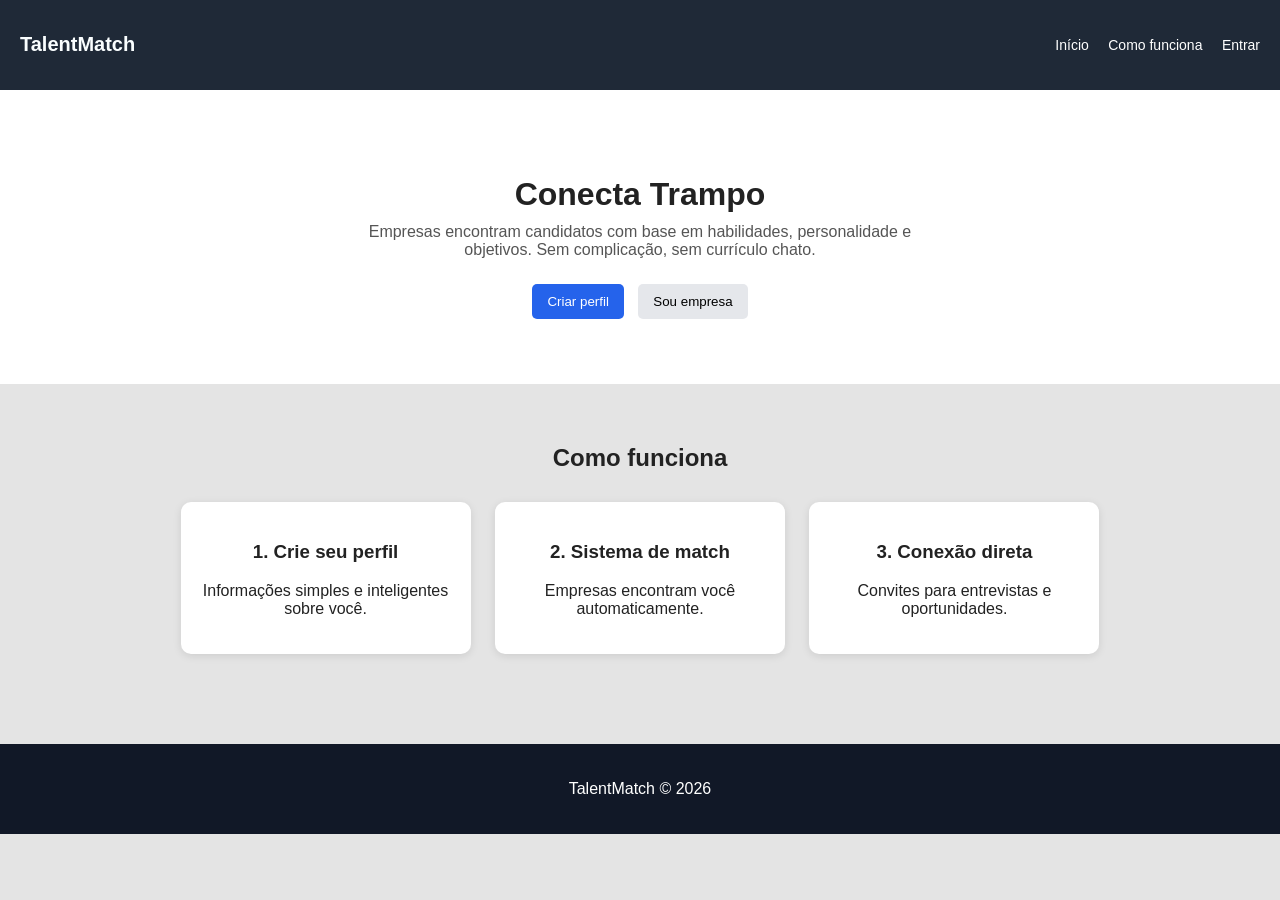
<file: index.html>
<!DOCTYPE html>
<html lang="pt-br">
<head>
  <meta charset="UTF-8">
  <meta name="viewport" content="width=device-width, initial-scale=1.0">
  <title>TalentMatch</title>

  <style>
    body {
      margin: 0;
      font-family: Arial, sans-serif;
      background: #e4e4e4;
      color: #222;
    }

    header {
      background: #1f2937;
      color: rgb(250, 254, 255);
      padding: 20px;
      display: flex;
      justify-content: space-between;
      align-items: center;
    }

    header h1 {
      margin: 01;
      font-size: 20px;
    }

    nav a {
      color: white;
      margin-left: 15px;
      text-decoration: none;
      font-size: 14px;
    }

    .hero {
      padding: 60px 20px;
      text-align: center;
      background: white;
    }

    .hero h2 {
      font-size: 32px;
      margin-bottom: 10px;
    }

    .hero p {
      color: #555;
      max-width: 600px;
      margin: 0 auto;
    }

    .buttons {
      margin-top: 20px;
    }

    button {
      padding: 10px 15px;
      margin: 5px;
      border: none;
      cursor: pointer;
      border-radius: 5px;
    }

    .primary {
      background: #2563eb;
      color: white;
    }

    .secondary {
      background: #e5e7eb;
    }

    .section {
      padding: 40px 20px;
      text-align: center;
    }

    .card {
      background: white;
      padding: 20px;
      margin: 10px;
      display: inline-block;
      width: 250px;
      border-radius: 10px;
      box-shadow: 0 2px 8px rgba(0,0,0,0.1);
    }

    footer {
      text-align: center;
      padding: 20px;
      background: #111827;
      color: white;
      margin-top: 40px;
    }
  </style>
</head>

<body>

<header>
  <h1>TalentMatch</h1>
  <nav>
    <a href="#">Início</a>
    <a href="#">Como funciona</a>
    <a href="#">Entrar</a>
  </nav>
</header>

<section class="hero">
  <h2>Conecta Trampo</h2>
  <p>Empresas encontram candidatos com base em habilidades, personalidade e objetivos. Sem complicação, sem currículo chato.</p>

  <div class="buttons">
    <button class="primary">Criar perfil</button>
    <button class="secondary">Sou empresa</button>
  </div>
</section>

<section class="section">
  <h2>Como funciona</h2>

  <div class="card">
    <h3>1. Crie seu perfil</h3>
    <p>Informações simples e inteligentes sobre você.</p>
  </div>

  <div class="card">
    <h3>2. Sistema de match</h3>
    <p>Empresas encontram você automaticamente.</p>
  </div>

  <div class="card">
    <h3>3. Conexão direta</h3>
    <p>Convites para entrevistas e oportunidades.</p>
  </div>
</section>

<footer>
  <p>TalentMatch © 2026</p>
</footer>

<script src="script.js"></script>

</body>
</html>
</file>
